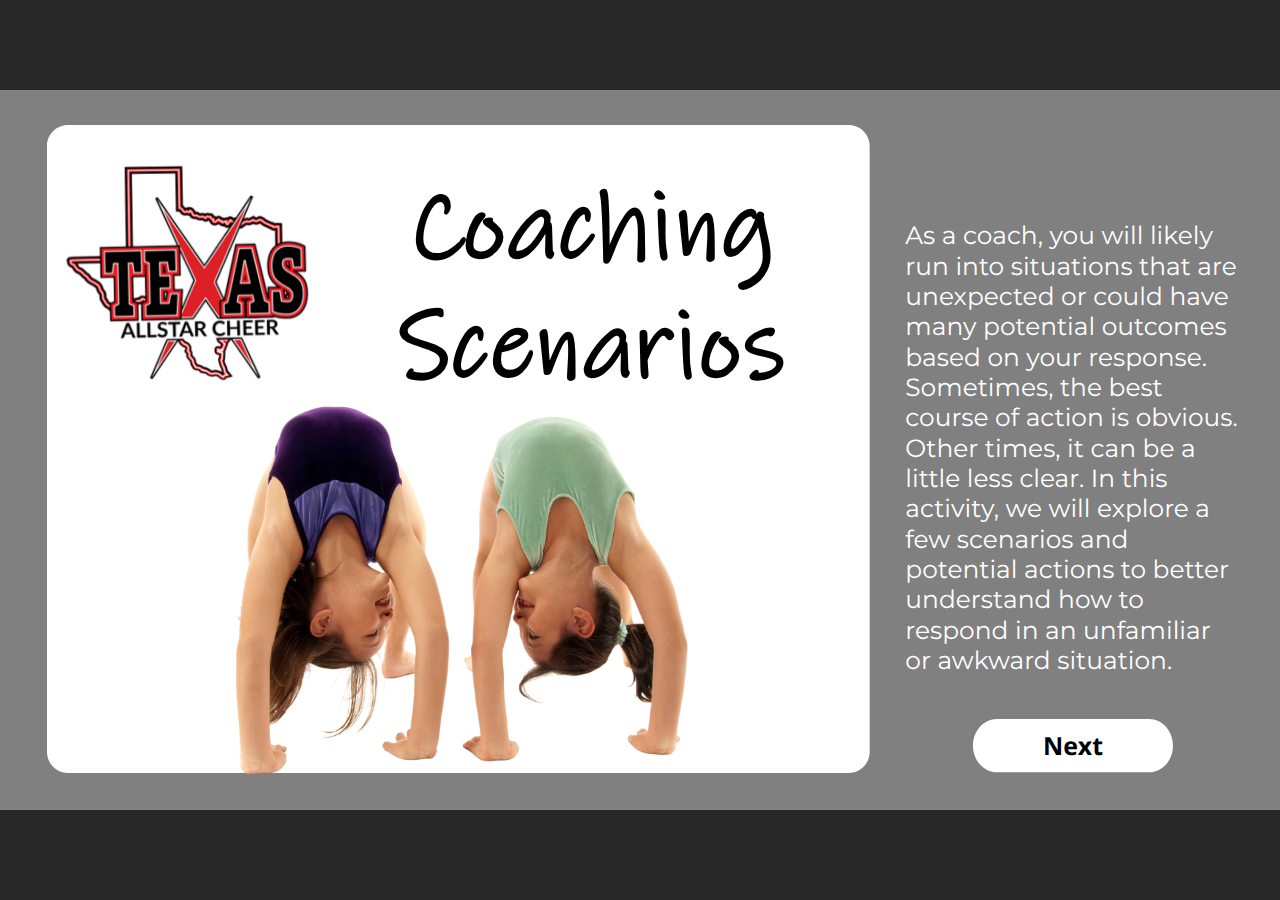
<file: index.html>
<!doctype html>
<html lang="en-US">
<head>
  <meta charset="utf-8">
  <!-- Created using Storyline 360 - http://www.articulate.com  -->
  <!-- version: 3.64.27845.0 -->
  <title>Spotting Scenarios</title>
  <meta http-equiv="x-ua-compatible" content="IE=edge"/>
  <meta name="viewport" content="width=device-width,initial-scale=1,user-scalable=no,shrink-to-fit=no,minimal-ui"/>
  <meta name="apple-mobile-web-app-capable" content="yes"/>
  <style>
    html, body { height: 100%; padding: 0; margin: 0 }
    #app { height: 100%; width: 100%; }
  </style>
  
  <script>window.THREE = { };</script>
</head>
<body style="background: #282828" class="cs-HTML theme-unified">
  <!-- 360 -->
  <script>!function(e){var i=/iPhone/i,o=/iPod/i,n=/iPad/i,t=/(?=.*\bAndroid\b)(?=.*\bMobile\b)/i,d=/Android/i,s=/(?=.*\bAndroid\b)(?=.*\bSD4930UR\b)/i,b=/(?=.*\bAndroid\b)(?=.*\b(?:KFOT|KFTT|KFJWI|KFJWA|KFSOWI|KFTHWI|KFTHWA|KFAPWI|KFAPWA|KFARWI|KFASWI|KFSAWI|KFSAWA)\b)/i,r=/IEMobile/i,h=/(?=.*\bWindows\b)(?=.*\bARM\b)/i,a=/BlackBerry/i,l=/BB10/i,p=/Opera Mini/i,f=/(CriOS|Chrome)(?=.*\bMobile\b)/i,u=/(?=.*\bFirefox\b)(?=.*\bMobile\b)/i,c=new RegExp("(?:Nexus 7|BNTV250|Kindle Fire|Silk|GT-P1000)","i"),w=function(e,i){return e.test(i)},A=function(e){var A=e||navigator.userAgent,v=A.split("[FBAN");if(void 0!==v[1]&&(A=v[0]),this.apple={phone:w(i,A),ipod:w(o,A),tablet:!w(i,A)&&w(n,A),device:w(i,A)||w(o,A)||w(n,A)},this.amazon={phone:w(s,A),tablet:!w(s,A)&&w(b,A),device:w(s,A)||w(b,A)},this.android={phone:w(s,A)||w(t,A),tablet:!w(s,A)&&!w(t,A)&&(w(b,A)||w(d,A)),device:w(s,A)||w(b,A)||w(t,A)||w(d,A)},this.windows={phone:w(r,A),tablet:w(h,A),device:w(r,A)||w(h,A)},this.other={blackberry:w(a,A),blackberry10:w(l,A),opera:w(p,A),firefox:w(u,A),chrome:w(f,A),device:w(a,A)||w(l,A)||w(p,A)||w(u,A)||w(f,A)},this.seven_inch=w(c,A),this.any=this.apple.device||this.android.device||this.windows.device||this.other.device||this.seven_inch,this.phone=this.apple.phone||this.android.phone||this.windows.phone,this.tablet=this.apple.tablet||this.android.tablet||this.windows.tablet,"undefined"==typeof window)return this},v=function(){var e=new A;return e.Class=A,e};"undefined"!=typeof module&&module.exports&&"undefined"==typeof window?module.exports=A:"undefined"!=typeof module&&module.exports&&"undefined"!=typeof window?module.exports=v():"function"==typeof define&&define.amd?define("isMobile",[],e.isMobile=v()):e.isMobile=v()}(this);
    window.isMobile.apple.tablet = window.isMobile.apple.tablet ||
      (navigator.platform === 'MacIntel' && navigator.maxTouchPoints > 1);
    window.isMobile.apple.device = window.isMobile.apple.device || window.isMobile.apple.tablet;
    window.isMobile.tablet = window.isMobile.tablet || window.isMobile.apple.tablet;
    window.isMobile.any = window.isMobile.any || window.isMobile.apple.tablet;
  </script>

  <div id="focus-sink" tabindex="-1"></div>

  <div id="preso"></div>
  <script>
    window.DS = {};
    window.globals = {
      DATA_PATH_BASE: '',
      HAS_FRAME: true,
      HAS_SLIDE: true,

      lmsPresent: false,
      tinCanPresent: false,
      cmi5Present: false,
      aoSupport: false,
      scale: 'noscale',
      captureRc: false,
      browserSize: 'optimal',
      bgColor: '#282828',
      features: 'InsertSvgPicture,MultipleQuizTracking,QuestionCorrectVariable',
      themeName: 'unified',
      preloaderColor: '#FFFFFF',
      suppressAnalytics: false,
      productChannel: 'stable',
      publishSource: 'storyline',
      aid: 'aid|29933e21-67af-413d-8132-c3ad0064e0bc',
      cid: '8ebbb2dd-e3f1-4726-97bf-568f6aec4185',
      playerVersion: '3.64.27845.0',
      publishTimestamp: '2022-06-19T04:10:35.3355033Z',
      maxIosVideoElements: 10,

      
      parseParams: function(qs) {
        if (window.globals.parsedParams != null) {
          return window.globals.parsedParams;
        }
        qs = (qs || window.location.search.substr(1)).split('+').join(' ');
        var params = {},
            tokens,
            re = /[?&]?([^=]+)=([^&]*)/g;

        while (tokens = re.exec(qs)) {
          params[decodeURIComponent(tokens[1]).trim()] =
            decodeURIComponent(tokens[2]).trim();
        }
        window.globals.parsedParams = params;
        return params;
      }

    };

    (function() {

      var classTypes = [ 'desktop', 'mobile', 'phone', 'tablet' ];

      var addDeviceClasses = function(prefix, testObj) {
        var curr, i;
        for (i = 0; i < classTypes.length; i++) {
          curr = classTypes[i];
          if (testObj[curr]) {
            document.body.classList.add(prefix + curr);
          }
        }
      };

      var params = window.globals.parseParams(),
          isDevicePreview = params.devicepreview === '1',
          isPhoneOverride = params.deviceType === 'phone' || (isDevicePreview && params.phone == '1'),
          isTabletOverride = (params.deviceType === 'tablet' || isDevicePreview) && !isPhoneOverride,
          isMobileOverride = isPhoneOverride || isTabletOverride;

      var deviceView = {
        desktop: !window.isMobile.any && !isMobileOverride,
        mobile: window.isMobile.any || isMobileOverride,
        phone: isPhoneOverride || (window.isMobile.phone && !isTabletOverride),
        tablet: isTabletOverride || window.isMobile.tablet
      };

      window.globals.deviceView = deviceView;
      window.isMobile.desktop = !window.isMobile.any;
      window.isMobile.mobile = window.isMobile.any;

      addDeviceClasses('view-', deviceView);

    })();
  </script>
  
  <script src='story_content/user.js' type=text/javascript></script>
  <div class="slide-loader"></div>

  <script>
    var doc = document, loader = doc.body.querySelector('.slide-loader'); [ 1, 2, 3 ].forEach(function(n) { var d = doc.createElement('div'); d.style.backgroundColor = window.globals.preloaderColor; d.classList.add('mobile-loader-dot'); d.classList.add('dot' + n); loader.appendChild(d); });
  </script>

  <div class="mobile-load-title-overlay" style="display: none">
    <div class="mobile-load-title">Spotting Scenarios</div>
  </div>

  <div class="mobile-chrome-warning"></div>

  <script>
    
    if (window.autoSpider && window.vInterfaceObject) {
      document.querySelector('.mobile-load-title-overlay').style.display = 'none';
    }
  </script>

  

  <link rel="stylesheet" href="html5/data/css/output.min.css" data-noprefix/>
</body>
<script src="html5/lib/scripts/bootstrapper.min.js"></script>
</html>
</file>
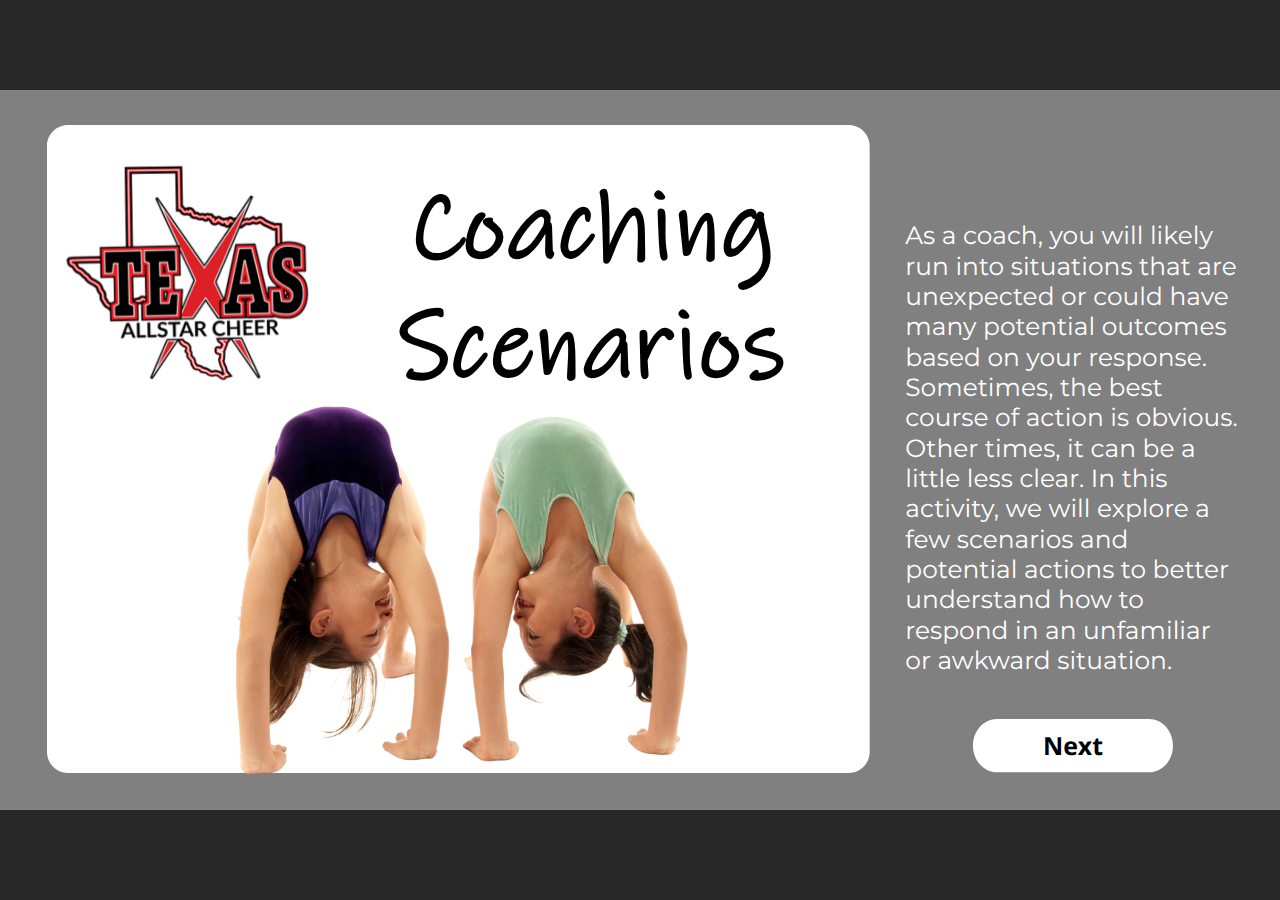
<file: index.html.html>
<!doctype html>
<html lang="en-US">
<head>
  <meta charset="utf-8">
  <!-- Created using Storyline 360 - http://www.articulate.com  -->
  <!-- version: 3.64.27845.0 -->
  <title>Spotting Scenarios</title>
  <meta http-equiv="x-ua-compatible" content="IE=edge"/>
  <meta name="viewport" content="width=device-width,initial-scale=1,user-scalable=no,shrink-to-fit=no,minimal-ui"/>
  <meta name="apple-mobile-web-app-capable" content="yes"/>
  <style>
    html, body { height: 100%; padding: 0; margin: 0 }
    #app { height: 100%; width: 100%; }
  </style>
  
  <script>window.THREE = { };</script>
</head>
<body style="background: #282828" class="cs-HTML theme-unified">
  <!-- 360 -->
  <script>!function(e){var i=/iPhone/i,o=/iPod/i,n=/iPad/i,t=/(?=.*\bAndroid\b)(?=.*\bMobile\b)/i,d=/Android/i,s=/(?=.*\bAndroid\b)(?=.*\bSD4930UR\b)/i,b=/(?=.*\bAndroid\b)(?=.*\b(?:KFOT|KFTT|KFJWI|KFJWA|KFSOWI|KFTHWI|KFTHWA|KFAPWI|KFAPWA|KFARWI|KFASWI|KFSAWI|KFSAWA)\b)/i,r=/IEMobile/i,h=/(?=.*\bWindows\b)(?=.*\bARM\b)/i,a=/BlackBerry/i,l=/BB10/i,p=/Opera Mini/i,f=/(CriOS|Chrome)(?=.*\bMobile\b)/i,u=/(?=.*\bFirefox\b)(?=.*\bMobile\b)/i,c=new RegExp("(?:Nexus 7|BNTV250|Kindle Fire|Silk|GT-P1000)","i"),w=function(e,i){return e.test(i)},A=function(e){var A=e||navigator.userAgent,v=A.split("[FBAN");if(void 0!==v[1]&&(A=v[0]),this.apple={phone:w(i,A),ipod:w(o,A),tablet:!w(i,A)&&w(n,A),device:w(i,A)||w(o,A)||w(n,A)},this.amazon={phone:w(s,A),tablet:!w(s,A)&&w(b,A),device:w(s,A)||w(b,A)},this.android={phone:w(s,A)||w(t,A),tablet:!w(s,A)&&!w(t,A)&&(w(b,A)||w(d,A)),device:w(s,A)||w(b,A)||w(t,A)||w(d,A)},this.windows={phone:w(r,A),tablet:w(h,A),device:w(r,A)||w(h,A)},this.other={blackberry:w(a,A),blackberry10:w(l,A),opera:w(p,A),firefox:w(u,A),chrome:w(f,A),device:w(a,A)||w(l,A)||w(p,A)||w(u,A)||w(f,A)},this.seven_inch=w(c,A),this.any=this.apple.device||this.android.device||this.windows.device||this.other.device||this.seven_inch,this.phone=this.apple.phone||this.android.phone||this.windows.phone,this.tablet=this.apple.tablet||this.android.tablet||this.windows.tablet,"undefined"==typeof window)return this},v=function(){var e=new A;return e.Class=A,e};"undefined"!=typeof module&&module.exports&&"undefined"==typeof window?module.exports=A:"undefined"!=typeof module&&module.exports&&"undefined"!=typeof window?module.exports=v():"function"==typeof define&&define.amd?define("isMobile",[],e.isMobile=v()):e.isMobile=v()}(this);
    window.isMobile.apple.tablet = window.isMobile.apple.tablet ||
      (navigator.platform === 'MacIntel' && navigator.maxTouchPoints > 1);
    window.isMobile.apple.device = window.isMobile.apple.device || window.isMobile.apple.tablet;
    window.isMobile.tablet = window.isMobile.tablet || window.isMobile.apple.tablet;
    window.isMobile.any = window.isMobile.any || window.isMobile.apple.tablet;
  </script>

  <div id="focus-sink" tabindex="-1"></div>

  <div id="preso"></div>
  <script>
    window.DS = {};
    window.globals = {
      DATA_PATH_BASE: '',
      HAS_FRAME: true,
      HAS_SLIDE: true,

      lmsPresent: false,
      tinCanPresent: false,
      cmi5Present: false,
      aoSupport: false,
      scale: 'noscale',
      captureRc: false,
      browserSize: 'optimal',
      bgColor: '#282828',
      features: 'InsertSvgPicture,MultipleQuizTracking,QuestionCorrectVariable',
      themeName: 'unified',
      preloaderColor: '#FFFFFF',
      suppressAnalytics: false,
      productChannel: 'stable',
      publishSource: 'storyline',
      aid: 'aid|29933e21-67af-413d-8132-c3ad0064e0bc',
      cid: '8ebbb2dd-e3f1-4726-97bf-568f6aec4185',
      playerVersion: '3.64.27845.0',
      publishTimestamp: '2022-06-19T03:54:32.3047315Z',
      maxIosVideoElements: 10,

      
      parseParams: function(qs) {
        if (window.globals.parsedParams != null) {
          return window.globals.parsedParams;
        }
        qs = (qs || window.location.search.substr(1)).split('+').join(' ');
        var params = {},
            tokens,
            re = /[?&]?([^=]+)=([^&]*)/g;

        while (tokens = re.exec(qs)) {
          params[decodeURIComponent(tokens[1]).trim()] =
            decodeURIComponent(tokens[2]).trim();
        }
        window.globals.parsedParams = params;
        return params;
      }

    };

    (function() {

      var classTypes = [ 'desktop', 'mobile', 'phone', 'tablet' ];

      var addDeviceClasses = function(prefix, testObj) {
        var curr, i;
        for (i = 0; i < classTypes.length; i++) {
          curr = classTypes[i];
          if (testObj[curr]) {
            document.body.classList.add(prefix + curr);
          }
        }
      };

      var params = window.globals.parseParams(),
          isDevicePreview = params.devicepreview === '1',
          isPhoneOverride = params.deviceType === 'phone' || (isDevicePreview && params.phone == '1'),
          isTabletOverride = (params.deviceType === 'tablet' || isDevicePreview) && !isPhoneOverride,
          isMobileOverride = isPhoneOverride || isTabletOverride;

      var deviceView = {
        desktop: !window.isMobile.any && !isMobileOverride,
        mobile: window.isMobile.any || isMobileOverride,
        phone: isPhoneOverride || (window.isMobile.phone && !isTabletOverride),
        tablet: isTabletOverride || window.isMobile.tablet
      };

      window.globals.deviceView = deviceView;
      window.isMobile.desktop = !window.isMobile.any;
      window.isMobile.mobile = window.isMobile.any;

      addDeviceClasses('view-', deviceView);

    })();
  </script>
  
  <script src='story_content/user.js' type=text/javascript></script>
  <div class="slide-loader"></div>

  <script>
    var doc = document, loader = doc.body.querySelector('.slide-loader'); [ 1, 2, 3 ].forEach(function(n) { var d = doc.createElement('div'); d.style.backgroundColor = window.globals.preloaderColor; d.classList.add('mobile-loader-dot'); d.classList.add('dot' + n); loader.appendChild(d); });
  </script>

  <div class="mobile-load-title-overlay" style="display: none">
    <div class="mobile-load-title">Spotting Scenarios</div>
  </div>

  <div class="mobile-chrome-warning"></div>

  <script>
    
    if (window.autoSpider && window.vInterfaceObject) {
      document.querySelector('.mobile-load-title-overlay').style.display = 'none';
    }
  </script>

  

  <link rel="stylesheet" href="html5/data/css/output.min.css" data-noprefix/>
</body>
<script src="html5/lib/scripts/bootstrapper.min.js"></script>
</html>
</file>
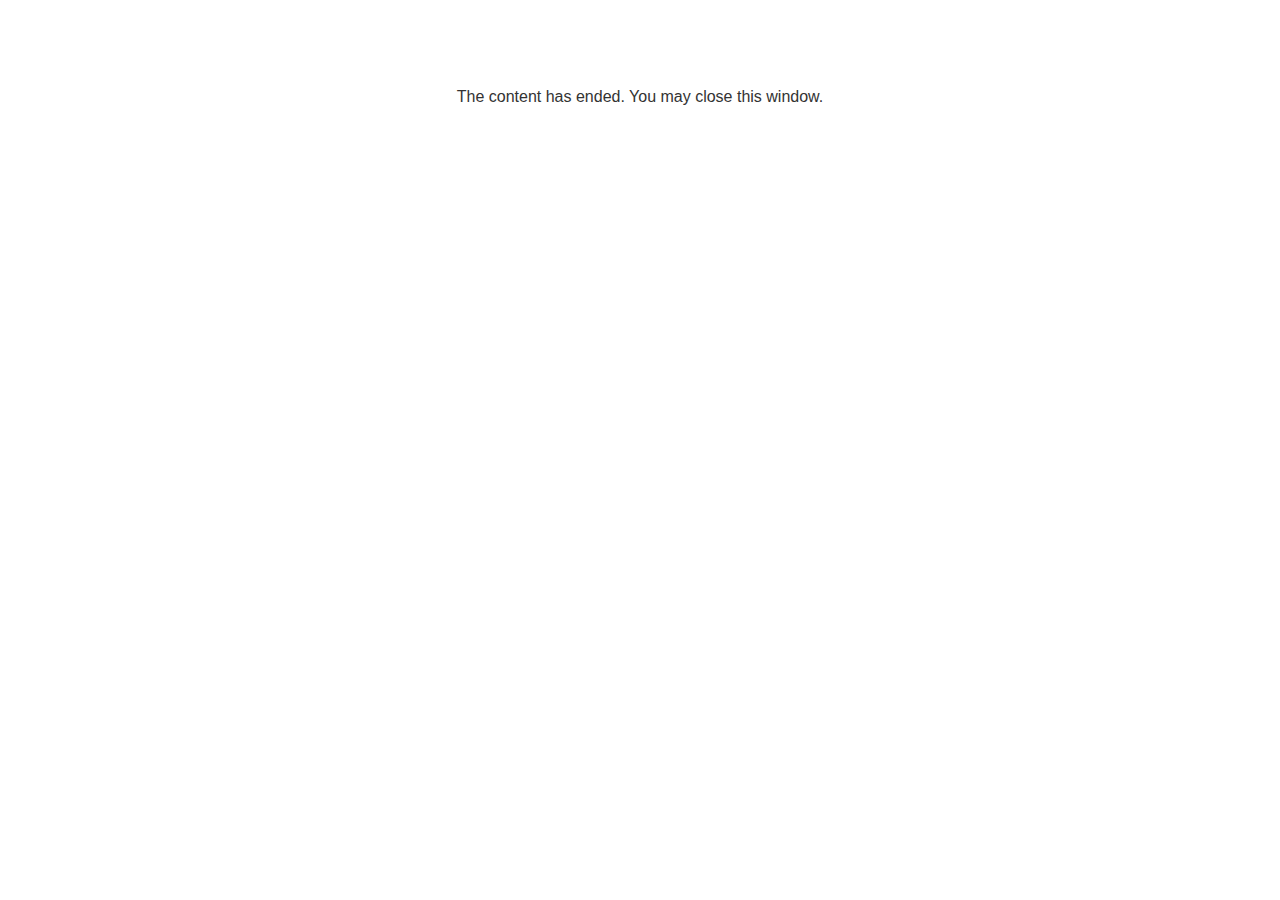
<file: lms/goodbye.html>
<!doctype html>
<html>
<body style="background-color: #ffffff;">

<p role="alert" style="color: #333333;font-family: Open Sans, articulate, tahoma, arial;font-size: medium;text-align: center;">
<br><br><br><br>
The content has ended. You may close this window.
</p>

</body>
</html>
</file>
